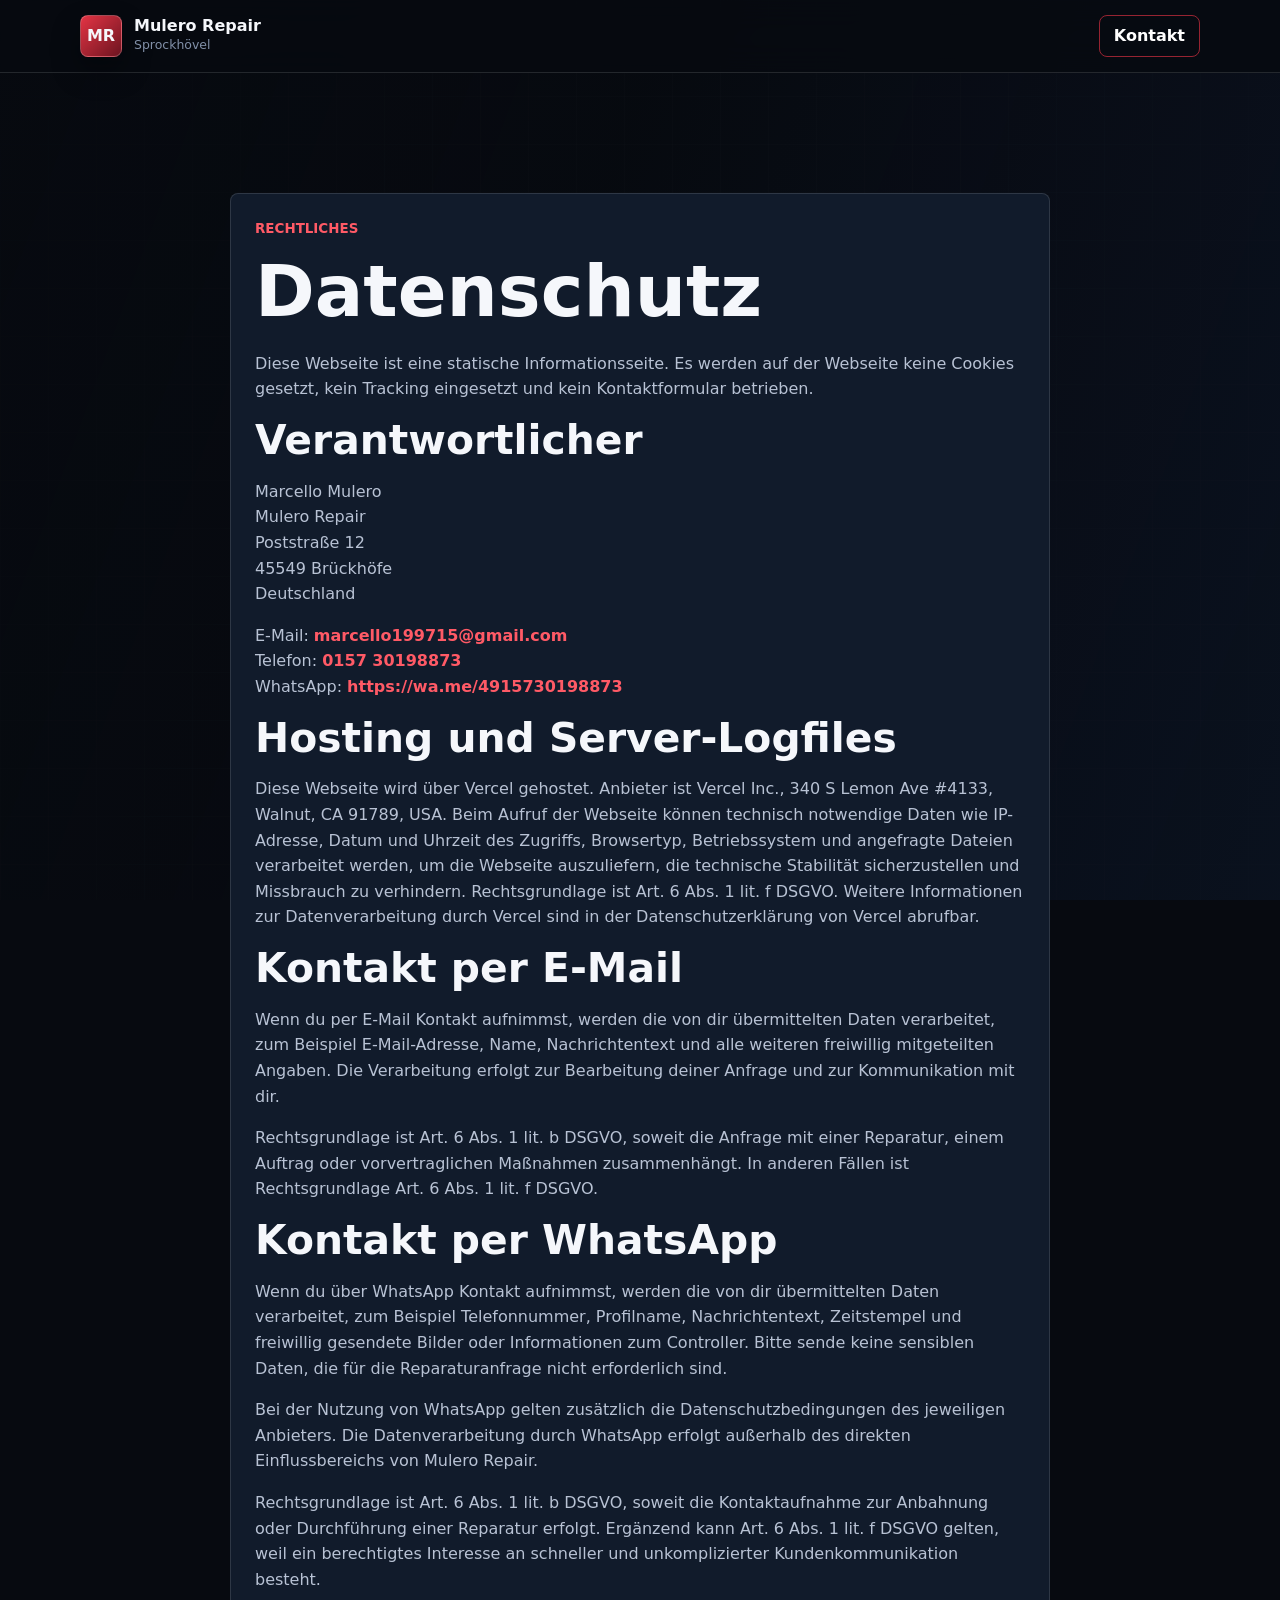
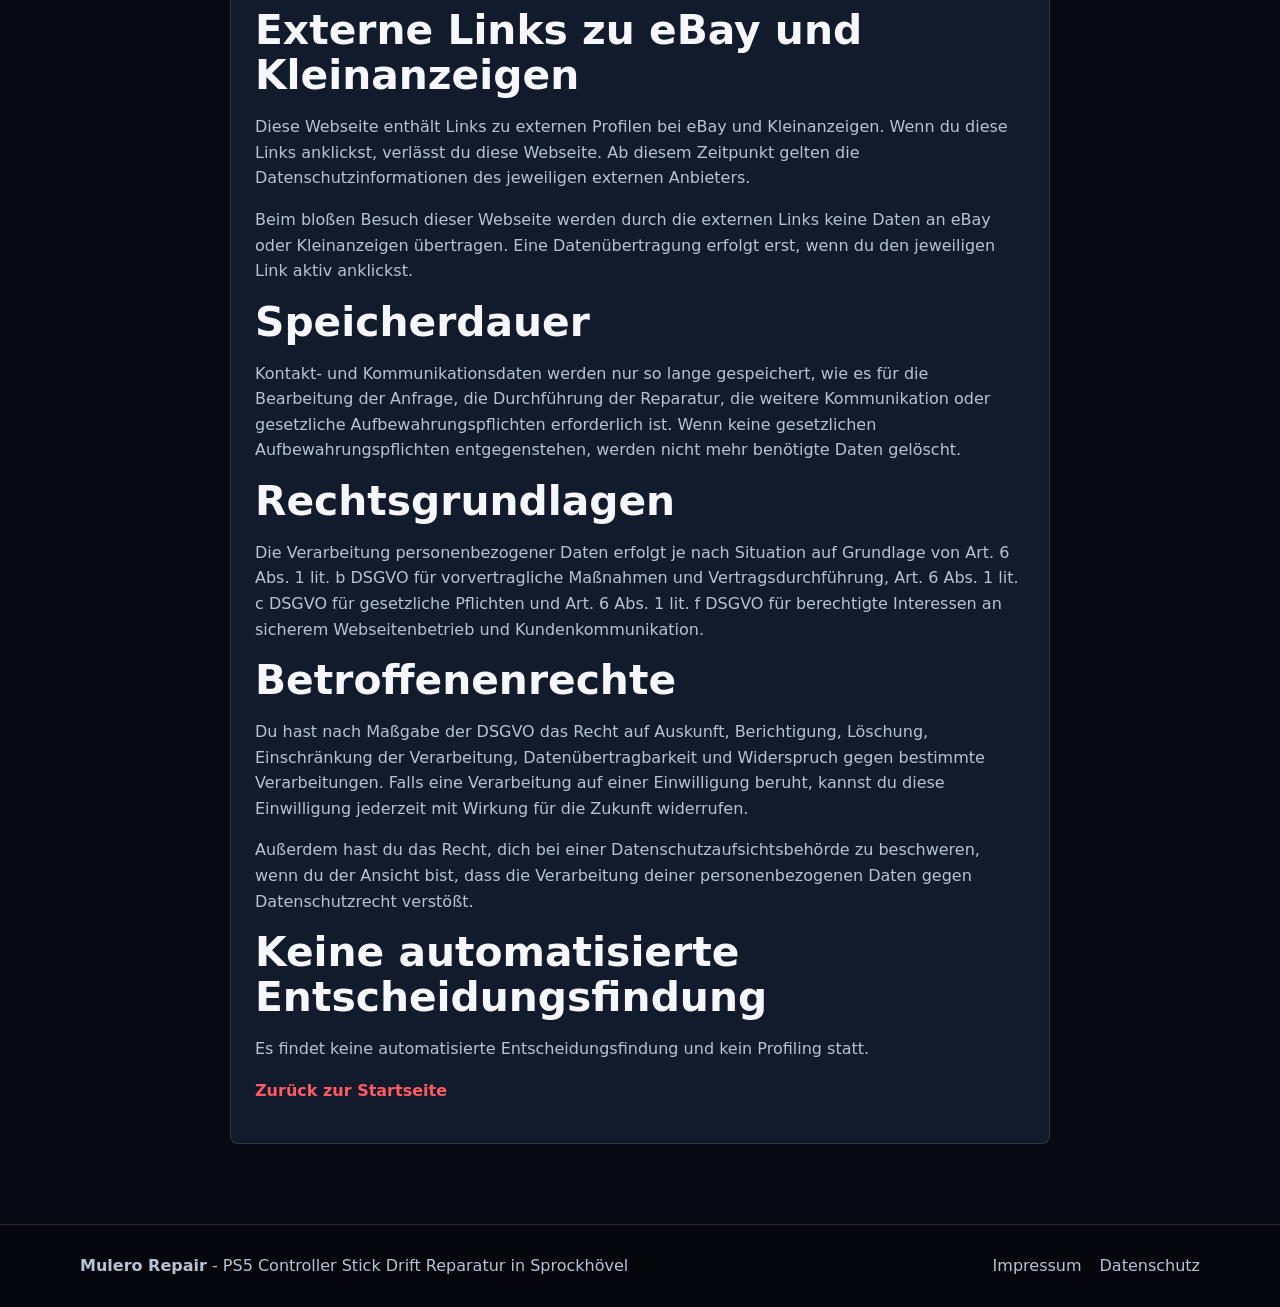
<file: datenschutz.html>
<!doctype html>
<html lang="de">
  <head>
    <meta charset="utf-8">
    <meta name="viewport" content="width=device-width, initial-scale=1">
    <title>Datenschutz | Mulero Repair</title>
    <meta name="robots" content="noindex">
    <link rel="stylesheet" href="styles.css">
  </head>
  <body class="legal-page">
    <header class="site-header">
      <nav class="nav wrap" aria-label="Hauptnavigation">
        <a class="brand" href="index.html">
          <span class="brand-mark" aria-hidden="true">MR</span>
          <span>
            <strong>Mulero Repair</strong>
            <small>Sprockhövel</small>
          </span>
        </a>
        <a class="nav-cta" href="index.html#kontakt">Kontakt</a>
      </nav>
    </header>
    <main class="legal-main">
      <div class="wrap legal-box">
        <p class="section-kicker">Rechtliches</p>
        <h1>Datenschutz</h1>
        <p>Diese Webseite ist eine statische Informationsseite. Es werden auf der Webseite keine Cookies gesetzt, kein Tracking eingesetzt und kein Kontaktformular betrieben.</p>

        <h2>Verantwortlicher</h2>
        <p>
          Marcello Mulero<br>
          Mulero Repair<br>
          Poststraße 12<br>
          45549 Brückhöfe<br>
          Deutschland
        </p>
        <p>
          E-Mail: <a href="mailto:marcello199715@gmail.com">marcello199715@gmail.com</a><br>
          Telefon: <a href="tel:+4915730198873">0157 30198873</a><br>
          WhatsApp: <a href="https://wa.me/4915730198873">https://wa.me/4915730198873</a>
        </p>

        <h2>Hosting und Server-Logfiles</h2>
        <p>Diese Webseite wird über Vercel gehostet. Anbieter ist Vercel Inc., 340 S Lemon Ave #4133, Walnut, CA 91789, USA. Beim Aufruf der Webseite können technisch notwendige Daten wie IP-Adresse, Datum und Uhrzeit des Zugriffs, Browsertyp, Betriebssystem und angefragte Dateien verarbeitet werden, um die Webseite auszuliefern, die technische Stabilität sicherzustellen und Missbrauch zu verhindern. Rechtsgrundlage ist Art. 6 Abs. 1 lit. f DSGVO. Weitere Informationen zur Datenverarbeitung durch Vercel sind in der Datenschutzerklärung von Vercel abrufbar.</p>

        <h2>Kontakt per E-Mail</h2>
        <p>Wenn du per E-Mail Kontakt aufnimmst, werden die von dir übermittelten Daten verarbeitet, zum Beispiel E-Mail-Adresse, Name, Nachrichtentext und alle weiteren freiwillig mitgeteilten Angaben. Die Verarbeitung erfolgt zur Bearbeitung deiner Anfrage und zur Kommunikation mit dir.</p>
        <p>Rechtsgrundlage ist Art. 6 Abs. 1 lit. b DSGVO, soweit die Anfrage mit einer Reparatur, einem Auftrag oder vorvertraglichen Maßnahmen zusammenhängt. In anderen Fällen ist Rechtsgrundlage Art. 6 Abs. 1 lit. f DSGVO.</p>

        <h2>Kontakt per WhatsApp</h2>
        <p>Wenn du über WhatsApp Kontakt aufnimmst, werden die von dir übermittelten Daten verarbeitet, zum Beispiel Telefonnummer, Profilname, Nachrichtentext, Zeitstempel und freiwillig gesendete Bilder oder Informationen zum Controller. Bitte sende keine sensiblen Daten, die für die Reparaturanfrage nicht erforderlich sind.</p>
        <p>Bei der Nutzung von WhatsApp gelten zusätzlich die Datenschutzbedingungen des jeweiligen Anbieters. Die Datenverarbeitung durch WhatsApp erfolgt außerhalb des direkten Einflussbereichs von Mulero Repair.</p>
        <p>Rechtsgrundlage ist Art. 6 Abs. 1 lit. b DSGVO, soweit die Kontaktaufnahme zur Anbahnung oder Durchführung einer Reparatur erfolgt. Ergänzend kann Art. 6 Abs. 1 lit. f DSGVO gelten, weil ein berechtigtes Interesse an schneller und unkomplizierter Kundenkommunikation besteht.</p>

        <h2>Externe Links zu eBay und Kleinanzeigen</h2>
        <p>Diese Webseite enthält Links zu externen Profilen bei eBay und Kleinanzeigen. Wenn du diese Links anklickst, verlässt du diese Webseite. Ab diesem Zeitpunkt gelten die Datenschutzinformationen des jeweiligen externen Anbieters.</p>
        <p>Beim bloßen Besuch dieser Webseite werden durch die externen Links keine Daten an eBay oder Kleinanzeigen übertragen. Eine Datenübertragung erfolgt erst, wenn du den jeweiligen Link aktiv anklickst.</p>

        <h2>Speicherdauer</h2>
        <p>Kontakt- und Kommunikationsdaten werden nur so lange gespeichert, wie es für die Bearbeitung der Anfrage, die Durchführung der Reparatur, die weitere Kommunikation oder gesetzliche Aufbewahrungspflichten erforderlich ist. Wenn keine gesetzlichen Aufbewahrungspflichten entgegenstehen, werden nicht mehr benötigte Daten gelöscht.</p>

        <h2>Rechtsgrundlagen</h2>
        <p>Die Verarbeitung personenbezogener Daten erfolgt je nach Situation auf Grundlage von Art. 6 Abs. 1 lit. b DSGVO für vorvertragliche Maßnahmen und Vertragsdurchführung, Art. 6 Abs. 1 lit. c DSGVO für gesetzliche Pflichten und Art. 6 Abs. 1 lit. f DSGVO für berechtigte Interessen an sicherem Webseitenbetrieb und Kundenkommunikation.</p>

        <h2>Betroffenenrechte</h2>
        <p>Du hast nach Maßgabe der DSGVO das Recht auf Auskunft, Berichtigung, Löschung, Einschränkung der Verarbeitung, Datenübertragbarkeit und Widerspruch gegen bestimmte Verarbeitungen. Falls eine Verarbeitung auf einer Einwilligung beruht, kannst du diese Einwilligung jederzeit mit Wirkung für die Zukunft widerrufen.</p>
        <p>Außerdem hast du das Recht, dich bei einer Datenschutzaufsichtsbehörde zu beschweren, wenn du der Ansicht bist, dass die Verarbeitung deiner personenbezogenen Daten gegen Datenschutzrecht verstößt.</p>

        <h2>Keine automatisierte Entscheidungsfindung</h2>
        <p>Es findet keine automatisierte Entscheidungsfindung und kein Profiling statt.</p>

        <p><a href="index.html">Zurück zur Startseite</a></p>
      </div>
    </main>

    <footer class="site-footer">
      <div class="wrap footer-inner">
        <p><strong>Mulero Repair</strong> - PS5 Controller Stick Drift Reparatur in Sprockhövel</p>
        <nav aria-label="Rechtliche Links">
          <a href="impressum.html">Impressum</a>
          <a href="datenschutz.html">Datenschutz</a>
        </nav>
      </div>
    </footer>
  </body>
</html>
</file>
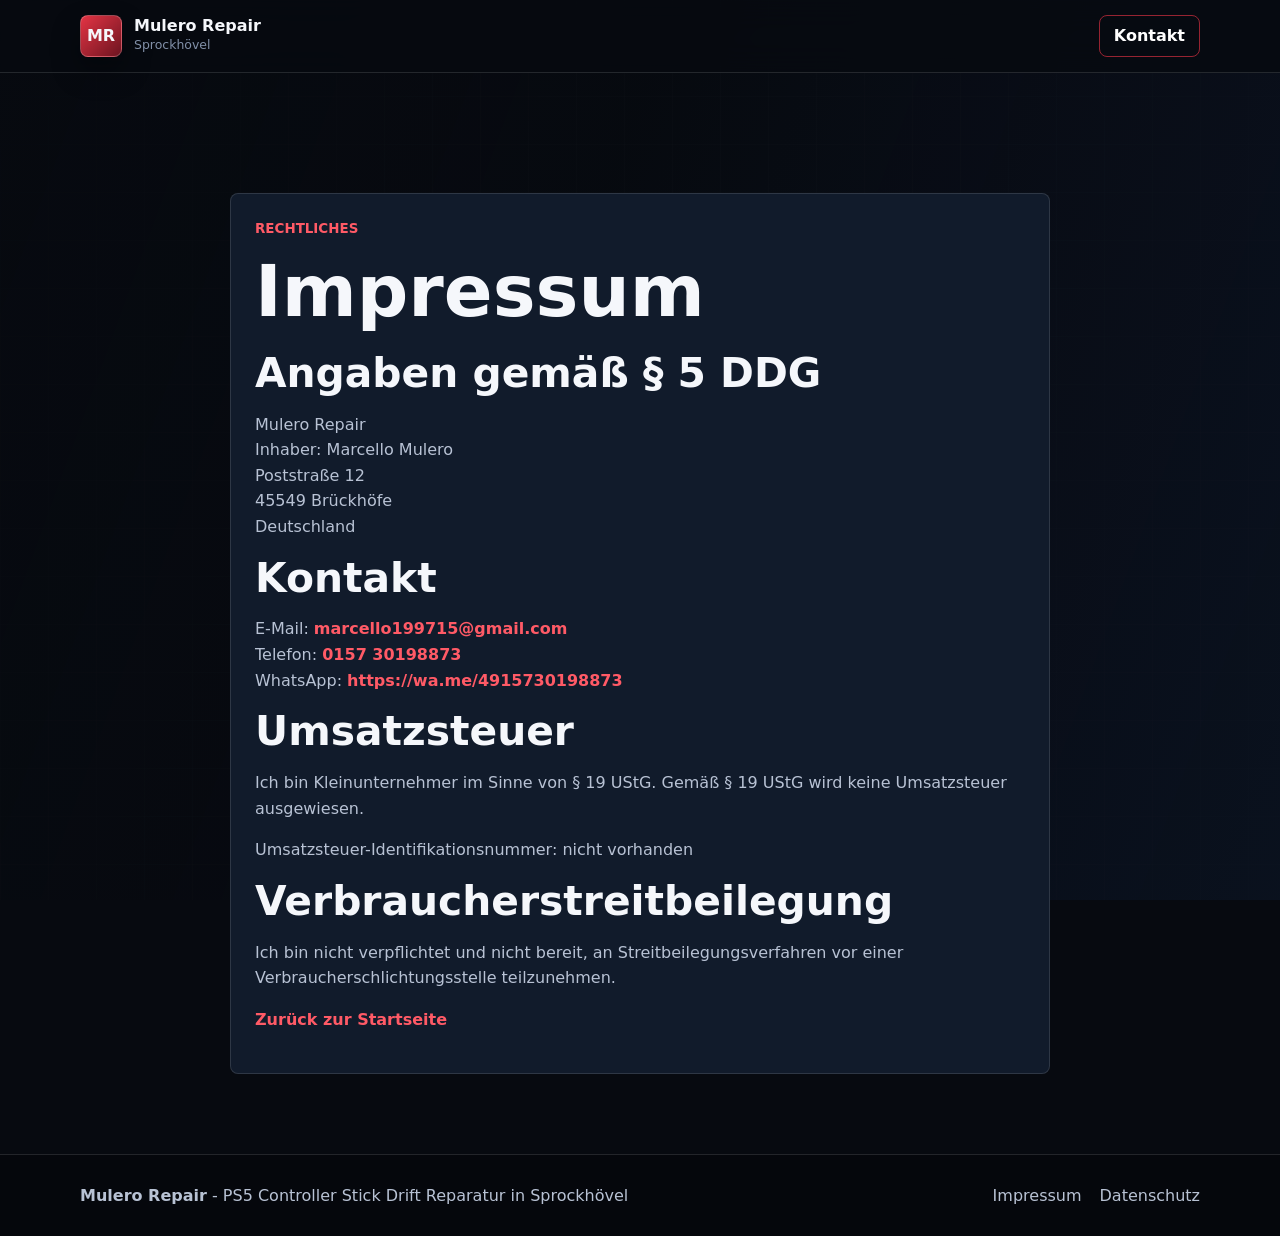
<file: impressum.html>
<!doctype html>
<html lang="de">
  <head>
    <meta charset="utf-8">
    <meta name="viewport" content="width=device-width, initial-scale=1">
    <title>Impressum | Mulero Repair</title>
    <meta name="robots" content="noindex">
    <link rel="stylesheet" href="styles.css">
  </head>
  <body class="legal-page">
    <header class="site-header">
      <nav class="nav wrap" aria-label="Hauptnavigation">
        <a class="brand" href="index.html">
          <span class="brand-mark" aria-hidden="true">MR</span>
          <span>
            <strong>Mulero Repair</strong>
            <small>Sprockhövel</small>
          </span>
        </a>
        <a class="nav-cta" href="index.html#kontakt">Kontakt</a>
      </nav>
    </header>
    <main class="legal-main">
      <div class="wrap legal-box">
        <p class="section-kicker">Rechtliches</p>
        <h1>Impressum</h1>
        <h2>Angaben gemäß § 5 DDG</h2>
        <p>
          Mulero Repair<br>
          Inhaber: Marcello Mulero<br>
          Poststraße 12<br>
          45549 Brückhöfe<br>
          Deutschland
        </p>

        <h2>Kontakt</h2>
        <p>
          E-Mail: <a href="mailto:marcello199715@gmail.com">marcello199715@gmail.com</a><br>
          Telefon: <a href="tel:+4915730198873">0157 30198873</a><br>
          WhatsApp: <a href="https://wa.me/4915730198873">https://wa.me/4915730198873</a>
        </p>

        <h2>Umsatzsteuer</h2>
        <p>Ich bin Kleinunternehmer im Sinne von § 19 UStG. Gemäß § 19 UStG wird keine Umsatzsteuer ausgewiesen.</p>
        <p>Umsatzsteuer-Identifikationsnummer: nicht vorhanden</p>

        <h2>Verbraucherstreitbeilegung</h2>
        <p>Ich bin nicht verpflichtet und nicht bereit, an Streitbeilegungsverfahren vor einer Verbraucherschlichtungsstelle teilzunehmen.</p>

        <p><a href="index.html">Zurück zur Startseite</a></p>
      </div>
    </main>

    <footer class="site-footer">
      <div class="wrap footer-inner">
        <p><strong>Mulero Repair</strong> - PS5 Controller Stick Drift Reparatur in Sprockhövel</p>
        <nav aria-label="Rechtliche Links">
          <a href="impressum.html">Impressum</a>
          <a href="datenschutz.html">Datenschutz</a>
        </nav>
      </div>
    </footer>
  </body>
</html>
</file>
<file: styles.css>
:root {
  color-scheme: dark;
  --bg: #070a10;
  --bg-2: #0b1220;
  --band: #0d1727;
  --panel: #111b2b;
  --panel-2: #151f2f;
  --text: #f5f7fb;
  --muted: #b8c2d4;
  --soft: #8290a8;
  --line: rgba(255, 255, 255, 0.12);
  --accent: #e33444;
  --accent-2: #ff5a66;
  --shadow: rgba(0, 0, 0, 0.35);
  --max: 1120px;
}

* {
  box-sizing: border-box;
}

html {
  scroll-behavior: smooth;
}

body {
  margin: 0;
  background: var(--bg);
  color: var(--text);
  font-family: Inter, ui-sans-serif, system-ui, -apple-system, BlinkMacSystemFont, "Segoe UI", sans-serif;
  font-size: 16px;
  line-height: 1.6;
  letter-spacing: 0;
}

body::before {
  position: fixed;
  inset: 0;
  z-index: -2;
  content: "";
  background:
    linear-gradient(rgba(255, 255, 255, 0.035) 1px, transparent 1px),
    linear-gradient(90deg, rgba(255, 255, 255, 0.035) 1px, transparent 1px),
    var(--bg);
  background-size: 48px 48px;
}

body::after {
  position: fixed;
  inset: 0;
  z-index: -1;
  content: "";
  background: linear-gradient(110deg, rgba(7, 10, 16, 0.98), rgba(7, 10, 16, 0.76) 42%, rgba(11, 18, 32, 0.9));
  pointer-events: none;
}

img {
  display: block;
  max-width: 100%;
}

a {
  color: inherit;
  text-decoration: none;
}

p,
h1,
h2,
h3 {
  margin-top: 0;
}

p {
  color: var(--muted);
}

h1,
h2,
h3 {
  line-height: 1.1;
  letter-spacing: 0;
}

h1 {
  max-width: 840px;
  margin-bottom: 20px;
  font-size: 2.5rem;
}

h2 {
  margin-bottom: 16px;
  font-size: 2rem;
}

h3 {
  margin-bottom: 10px;
  font-size: 1.15rem;
}

ul,
ol,
dl {
  margin: 0;
  padding: 0;
}

.wrap {
  width: min(100% - 32px, var(--max));
  margin-inline: auto;
}

.skip-link {
  position: fixed;
  top: 12px;
  left: 12px;
  z-index: 100;
  padding: 10px 14px;
  background: var(--accent);
  color: #fff;
  border-radius: 6px;
  transform: translateY(-140%);
  transition: transform 160ms ease;
}

.skip-link:focus {
  transform: translateY(0);
}

.site-header {
  position: sticky;
  top: 0;
  z-index: 20;
  background: rgba(7, 10, 16, 0.82);
  border-bottom: 1px solid var(--line);
  backdrop-filter: blur(16px);
}

.nav {
  display: flex;
  min-height: 72px;
  align-items: center;
  justify-content: space-between;
  gap: 16px;
}

.brand {
  display: inline-flex;
  min-width: 0;
  align-items: center;
  gap: 12px;
}

.brand-mark {
  display: grid;
  width: 42px;
  height: 42px;
  flex: 0 0 auto;
  place-items: center;
  background: linear-gradient(135deg, var(--accent), #6d1420);
  border: 1px solid rgba(255, 255, 255, 0.22);
  border-radius: 8px;
  box-shadow: 0 14px 28px var(--shadow);
  font-weight: 800;
}

.brand strong,
.brand small {
  display: block;
}

.brand strong {
  line-height: 1.1;
}

.brand small {
  color: var(--soft);
  font-size: 0.78rem;
}

.nav-links {
  display: none;
  align-items: center;
  gap: 18px;
  color: var(--muted);
  font-size: 0.94rem;
}

.nav-links a,
.site-footer a {
  transition: color 160ms ease;
}

.nav-links a:hover,
.site-footer a:hover {
  color: var(--text);
}

.nav-cta {
  display: inline-flex;
  min-height: 42px;
  align-items: center;
  justify-content: center;
  padding: 0 14px;
  border: 1px solid rgba(227, 52, 68, 0.65);
  border-radius: 8px;
  color: #fff;
  font-weight: 700;
}

.hero {
  position: relative;
  display: grid;
  min-height: 720px;
  overflow: hidden;
  align-items: center;
  padding: 108px 0 48px;
  isolation: isolate;
}

.hero-media {
  position: absolute;
  inset: 0;
  z-index: -3;
}

.hero-media img {
  width: 100%;
  height: 100%;
  object-fit: cover;
  object-position: 66% center;
}

.hero-overlay {
  position: absolute;
  inset: 0;
  z-index: -2;
  background:
    linear-gradient(90deg, rgba(7, 10, 16, 0.97), rgba(7, 10, 16, 0.88) 46%, rgba(7, 10, 16, 0.34)),
    linear-gradient(180deg, rgba(7, 10, 16, 0.22), rgba(7, 10, 16, 0.92));
}

.hero-content {
  position: relative;
  z-index: 1;
}

.eyebrow,
.section-kicker,
.price-label {
  margin-bottom: 12px;
  color: var(--accent-2);
  font-size: 0.84rem;
  font-weight: 800;
  letter-spacing: 0;
  text-transform: uppercase;
}

.hero-copy {
  max-width: 660px;
  margin-bottom: 28px;
  color: #d7deea;
  font-size: 1.15rem;
}

.hero-actions {
  display: flex;
  flex-wrap: wrap;
  gap: 12px;
  margin-bottom: 28px;
}

.button {
  display: inline-flex;
  min-height: 50px;
  align-items: center;
  justify-content: center;
  padding: 13px 18px;
  border-radius: 8px;
  font-weight: 800;
  line-height: 1.2;
  text-align: center;
  transition:
    transform 160ms ease,
    border-color 160ms ease,
    background 160ms ease;
}

.button:hover {
  transform: translateY(-1px);
}

.button-primary {
  background: var(--accent);
  color: #fff;
  box-shadow: 0 16px 34px rgba(227, 52, 68, 0.28);
}

.button-primary:hover {
  background: #f04151;
}

.button-secondary {
  background: rgba(255, 255, 255, 0.1);
  border: 1px solid rgba(255, 255, 255, 0.2);
  color: #fff;
}

.button-ghost {
  border: 1px solid rgba(255, 255, 255, 0.22);
  color: #fff;
}

.hero-facts {
  display: grid;
  gap: 10px;
  max-width: 760px;
}

.hero-facts div {
  padding: 14px;
  border: 1px solid var(--line);
  border-left: 3px solid var(--accent);
  background: rgba(8, 13, 22, 0.72);
  border-radius: 8px;
}

.hero-facts dt {
  color: var(--soft);
  font-size: 0.82rem;
  font-weight: 700;
}

.hero-facts dd {
  margin: 4px 0 0;
  color: var(--text);
  font-weight: 800;
}

.section {
  padding: 72px 0;
}

.band {
  background:
    linear-gradient(180deg, rgba(13, 23, 39, 0.96), rgba(11, 18, 32, 0.96)),
    var(--band);
  border-block: 1px solid var(--line);
}

.section-head {
  max-width: 760px;
  margin-bottom: 34px;
}

.two-column,
.split {
  display: grid;
  gap: 28px;
}

.intro-copy p:last-child,
.section-head p:last-child,
.notice-panel p:last-child,
.price-card p:last-child,
.final-cta p:last-of-type {
  margin-bottom: 0;
}

.feature-grid,
.price-grid,
.steps {
  display: grid;
  gap: 16px;
}

.feature-card,
.price-card,
.steps li,
.notice-panel,
.faq-list details {
  border: 1px solid var(--line);
  background: linear-gradient(180deg, rgba(21, 31, 47, 0.96), rgba(12, 19, 31, 0.96));
  border-radius: 8px;
  box-shadow: 0 18px 40px rgba(0, 0, 0, 0.18);
}

.feature-card,
.price-card,
.notice-panel {
  padding: 22px;
}

.feature-dot {
  display: block;
  width: 28px;
  height: 4px;
  margin-bottom: 18px;
  background: var(--accent);
  border-radius: 999px;
}

.check-list,
.plain-list {
  display: grid;
  gap: 12px;
  list-style: none;
}

.check-list li,
.plain-list li {
  position: relative;
  padding-left: 24px;
  color: var(--muted);
}

.check-list li::before,
.plain-list li::before {
  position: absolute;
  top: 0.74em;
  left: 0;
  width: 8px;
  height: 8px;
  content: "";
  background: var(--accent);
  border-radius: 50%;
  transform: translateY(-50%);
}

.notice-panel {
  border-color: rgba(227, 52, 68, 0.28);
}

.notice-panel .plain-list {
  margin-bottom: 18px;
}

.price-grid {
  margin-bottom: 16px;
}

.price-card {
  min-height: 220px;
}

.price-card-highlight {
  border-color: rgba(227, 52, 68, 0.5);
}

.price {
  margin-bottom: 14px;
  color: var(--text);
  font-size: 2.5rem;
  font-weight: 900;
  line-height: 1;
}

.price-note {
  max-width: 780px;
  padding: 14px 0 0;
  color: #d5dce9;
}

.steps {
  list-style: none;
}

.steps li {
  padding: 20px;
}

.steps span {
  display: block;
  margin-bottom: 12px;
  color: var(--accent-2);
  font-weight: 900;
}

.steps strong {
  display: block;
  margin-bottom: 6px;
  color: var(--text);
  font-size: 1.08rem;
}

.steps p {
  margin-bottom: 0;
}

.faq-list {
  display: grid;
  gap: 12px;
}

.faq-list details {
  padding: 0;
}

.faq-list summary {
  cursor: pointer;
  padding: 18px 20px;
  color: var(--text);
  font-weight: 800;
}

.faq-list p {
  margin: 0;
  padding: 0 20px 20px;
}

.final-cta {
  background:
    linear-gradient(135deg, rgba(227, 52, 68, 0.18), rgba(13, 23, 39, 0.96)),
    var(--bg-2);
  border-top: 1px solid var(--line);
}

.final-cta .wrap {
  max-width: 820px;
}

.site-footer {
  padding: 28px 0;
  background: #05070c;
  border-top: 1px solid var(--line);
}

.footer-inner {
  display: grid;
  gap: 14px;
}

.footer-inner p {
  margin: 0;
}

.site-footer nav {
  display: flex;
  flex-wrap: wrap;
  gap: 18px;
  color: var(--muted);
}

.legal-page {
  min-height: 100vh;
  background: var(--bg);
}

.legal-main {
  padding: 120px 0 80px;
}

.legal-box {
  max-width: 820px;
  padding: 24px;
  border: 1px solid var(--line);
  background: var(--panel);
  border-radius: 8px;
}

.legal-box a {
  color: var(--accent-2);
  font-weight: 800;
}

:focus-visible {
  outline: 3px solid rgba(255, 90, 102, 0.78);
  outline-offset: 3px;
}

@media (min-width: 640px) {
  h1 {
    font-size: 3.5rem;
  }

  .hero-facts {
    grid-template-columns: repeat(3, minmax(0, 1fr));
  }

  .feature-grid,
  .price-grid {
    grid-template-columns: repeat(2, minmax(0, 1fr));
  }
}

@media (min-width: 840px) {
  .nav-links {
    display: flex;
  }

  h1 {
    font-size: 4.5rem;
  }

  h2 {
    font-size: 2.55rem;
  }

  .hero {
    min-height: 760px;
  }

  .two-column,
  .split {
    grid-template-columns: minmax(0, 0.9fr) minmax(0, 1.1fr);
    align-items: start;
  }

  .feature-grid {
    grid-template-columns: repeat(4, minmax(0, 1fr));
  }

  .steps {
    grid-template-columns: repeat(5, minmax(0, 1fr));
  }

  .steps li {
    min-height: 230px;
  }

  .footer-inner {
    grid-template-columns: 1fr auto;
    align-items: center;
  }
}

@media (max-width: 520px) {
  .nav {
    min-height: 66px;
  }

  .brand small {
    display: none;
  }

  .nav-cta {
    min-width: 96px;
  }

  .hero {
    min-height: 700px;
    padding-top: 96px;
  }

  .hero-overlay {
    background:
      linear-gradient(90deg, rgba(7, 10, 16, 0.97), rgba(7, 10, 16, 0.76)),
      linear-gradient(180deg, rgba(7, 10, 16, 0.18), rgba(7, 10, 16, 0.94));
  }

  .button {
    width: 100%;
  }
}

@media (prefers-reduced-motion: reduce) {
  *,
  *::before,
  *::after {
    scroll-behavior: auto !important;
    transition-duration: 0.01ms !important;
    animation-duration: 0.01ms !important;
    animation-iteration-count: 1 !important;
  }
}
</file>
